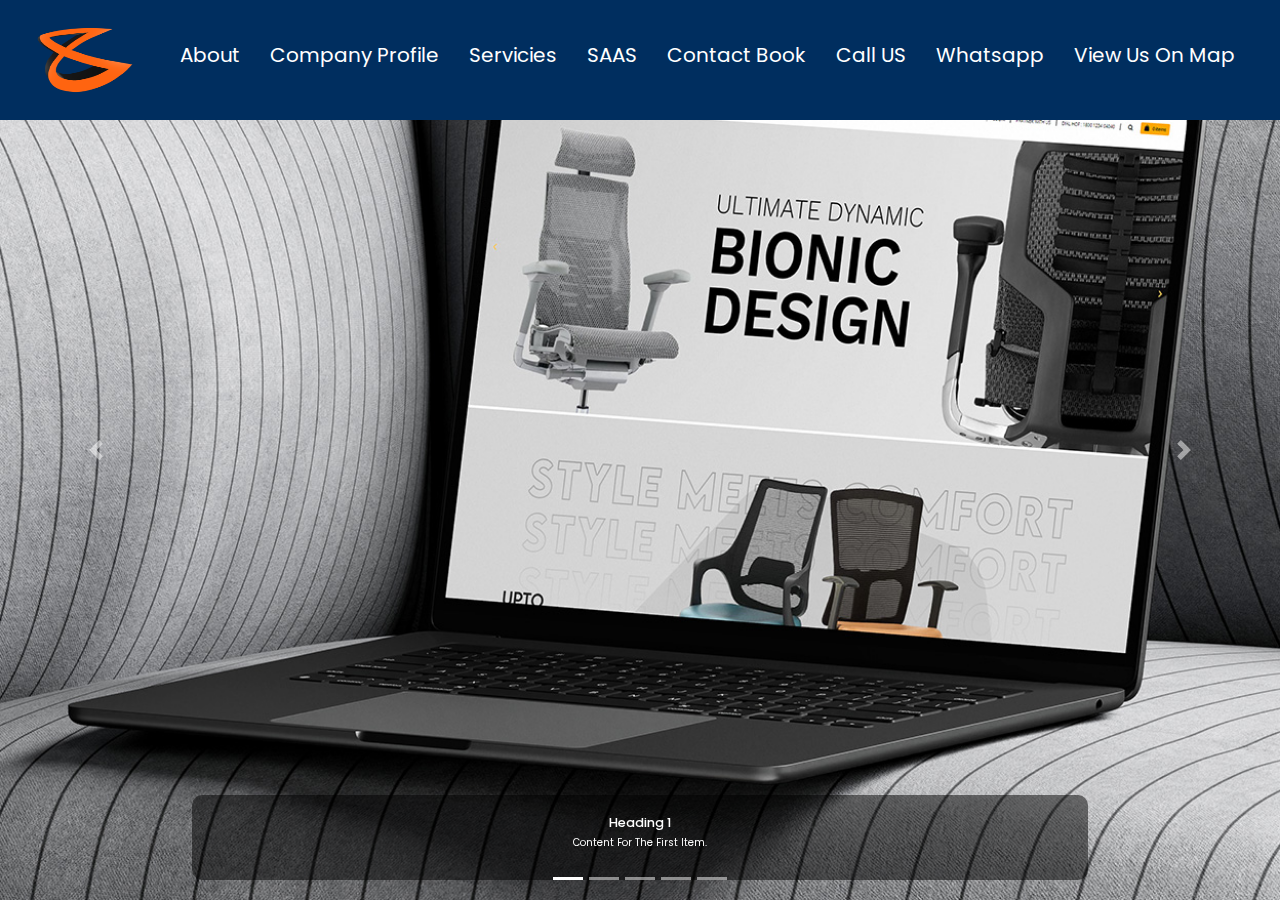
<file: projects.html>
<!DOCTYPE html>
<html lang="en">
  <head>
    <meta charset="UTF-8" />
    <meta name="viewport" content="width=device-width, initial-scale=1.0" />
    <title>Nice Looking Carousel</title>
    <link
      href="https://stackpath.bootstrapcdn.com/bootstrap/4.5.2/css/bootstrap.min.css"
      rel="stylesheet"
    />
    <link rel="stylesheet" href="css/style.css">
    <style>
      .carousel-item {
        height: auto;
      }

      .carousel-item img {
        object-fit: cover;
        height: 100vh;
        width: auto;
      }

      .carousel-caption {
        background: rgba(0, 0, 0, 0.5);
        padding: 20px;
        border-radius: 10px;
      }
    </style>
  </head>
  <body>
    <header class="header">
      <a href="#" class="logo"
        ><img src="new images/compubrain-monogram-3D.png" alt=""
      /></a>
      <div class="fas fa-bars"></div>
      <nav class="navbar">
        <ul>
          <li><a href="#home">About</a></li>
          <li><a href="#about">Company Profile</a></li>
          <li><a href="#service">Servicies</a></li>
          <li><a href="#portfolio">SAAS</a></li>
          <li><a href="#team">Contact Book</a></li>
          <li><a href="careers.html">Call US</a></li>
          <li><a href="#contact">Whatsapp</a></li>
          <li><a href="#faq">View us on map</a></li>
        </ul>
      </nav>
    </header>
    <div
      id="carouselExampleIndicators"
      class="carousel slide"
      data-ride="carousel"
    >
      <ol class="carousel-indicators">
        <li
          data-target="#carouselExampleIndicators"
          data-slide-to="0"
          class="active"
        ></li>
        <li data-target="#carouselExampleIndicators" data-slide-to="1"></li>
        <li data-target="#carouselExampleIndicators" data-slide-to="2"></li>
        <li data-target="#carouselExampleIndicators" data-slide-to="3"></li>
        <li data-target="#carouselExampleIndicators" data-slide-to="4"></li>
      </ol>
      <div class="carousel-inner">
        <div class="carousel-item active">
          <img
            src="new images/e-commerce.jpg"
            class="d-block w-100"
            alt=""
          />
          <div class="carousel-caption d-none d-md-block">
            <h5>Heading 1</h5>
            <p>Content for the first item.</p>
          </div>
        </div>
        <div class="carousel-item">
          <img
            src="new images/gujrat-police.jpg"
            class="d-block w-100"
            alt=""
          />
          <div class="carousel-caption d-none d-md-block">
            <h5>Heading 2</h5>
            <p>Content for the second item.</p>
          </div>
        </div>
        <div class="carousel-item">
          <img
            src="new images/kbg.jpg"
            class="d-block w-100"
            alt=""
          />
          <div class="carousel-caption d-none d-md-block">
            <h5>Heading 3</h5>
            <p>Content for the third item.</p>
          </div>
        </div>
        <div class="carousel-item">
          <img
            src="new images/web-development.jpg"
            class="d-block w-100"
            alt=""
          />
          <div class="carousel-caption d-none d-md-block">
            <h5>Heading 4</h5>
            <p>Content for the third item.</p>
          </div>
        </div>
        <div class="carousel-item">
          <img
            src="new images/zydus-img-mob-fotor-bg-remover-2024071810222.png"
            class="d-block w-100"
            alt=""
          />
          <div class="carousel-caption d-none d-md-block">
            <h5>Heading 5</h5>
            <p>Content for the third item.</p>
          </div>
        </div>
      </div>
      <a
        class="carousel-control-prev"
        href="#carouselExampleIndicators"
        role="button"
        data-slide="prev"
      >
        <span class="carousel-control-prev-icon" aria-hidden="true"></span>
        <span class="sr-only">Previous</span>
      </a>
      <a
        class="carousel-control-next"
        href="#carouselExampleIndicators"
        role="button"
        data-slide="next"
      >
        <span class="carousel-control-next-icon" aria-hidden="true"></span>
        <span class="sr-only">Next</span>
      </a>
    </div>

    <script src="https://code.jquery.com/jquery-3.5.1.slim.min.js"></script>
    <script src="https://cdn.jsdelivr.net/npm/@popperjs/core@2.5.4/dist/umd/popper.min.js"></script>
    <script src="https://stackpath.bootstrapcdn.com/bootstrap/4.5.2/js/bootstrap.min.js"></script>
  </body>
</html>
</file>
<file: css/style.css>
@import url('https://fonts.googleapis.com/css2?family=Poppins:ital,wght@0,200;0,300;0,400;0,500;1,100;1,300;1,400;1,500&display=swap');

*{
    font-family: 'Poppins', sans-serif;
    margin: 0;
    padding: 0;
    box-sizing: border-box;
    text-transform: capitalize;
    transition: all .2s linear;
    text-decoration: none;
}

html{
    font-size: 62.5%;
}

body{
    overflow-x: hidden;
}

.heading, .clients .section-header h2, .section-head h1, .testimonials .section-header h2, .section-head-1 h4{
    margin: 2rem;
    padding-top: 6rem;
    display: inline-block;
    font-size: 3.5rem;
    color: #002e5f;
    position: relative;
    letter-spacing: .2rem;
}

.heading::before, .heading::after, .clients .section-header h2::before, .clients .section-header h2::after, .section-head h1::before, .section-head h1::after, .testimonials .section-header h2::before, .testimonials .section-header h2::after, .section-head-1 h4::before, .section-head-1 h4::after{
    content: '';
    position: absolute;
    height: 2.5rem;
    width: 2.5rem;
    border-top: .4rem solid #002e5f;
    border-left: .4rem solid #002e5f;
}

.faq .heading::before, .faq .heading::after{
    border-top: .4rem solid #00bfff;
    border-left: .4rem solid #00bfff;
}

.heading::before, .clients .section-header h2::before, .section-head h1::before, .testimonials .section-header h2::before, .section-head-1 h4::before{
    top: 5.8rem;
    left: -2rem;
}

.heading::after, .clients .section-header h2::after, .section-head h1::after, .testimonials .section-header h2::after, .section-head-1 h4::after{
    bottom: -.5rem;
    right: -2rem;
    transform: rotate(180deg);
}

.row .btn{
    outline: none;
    border: none;
    border-radius: 5rem;
    background: white;
    border-style: groove;
    border-color: #002e5f;
    font-size: 1.5rem;
    cursor: pointer;
    height: 3.5rem;
    width: 15rem;
    box-shadow: 0 .2rem .5rem rgba(0,0,0,.3);
}

.communicate .btn{
    outline: none;
    border: none;
    border-radius: 5rem;
    background: white;
    border-style: groove;
    border-color: #002e5f;
    font-size: 1.5rem;
    cursor: pointer;
    height: 3.5rem;
    width: 15rem;
    box-shadow: 0 .2rem .5rem rgba(0,0,0,.3);
}

.row .btn:hover{
    letter-spacing: .1rem;
    opacity: .9;
    color: white;
    background: #002e5f;
}

.communicate .btn:hover{
    letter-spacing: .1rem;
    opacity: .9;
    color: white;
    background: #00bfff;
}

.header{
    display: flex;
    align-items: center;
    justify-content: space-between;
    width: 100%;
    padding: 1rem 2rem;
    position: fixed;
    top: 0;
    left: 0;
    z-index: 100;
    position: fixed;
    background-color: rgb(0, 46, 95);
}

.header .logo img{
    width: 130%;
    height: 10rem;
    top: 0;
    left: 0;
}

.header .navbar ul{
    list-style-type: none;
    display: flex;
    align-items: center;
    justify-content: space-around;
}

.header .navbar ul li{
    margin: 0 1.5rem;
}

.header .navbar ul li a{
    font-size: 2rem;
    color: #fff;
}

.header .navbar ul li a:hover{
    color: #00bfff;
    text-decoration: underline;
}

.header .logo i{
    padding: 0.5rem;
    height: 10px;
    width: 10px;
}

.header .fa-bars{
    color: #fff;
    cursor: pointer;
    font-size: 3rem;
    display: none;
}

.home{
    min-height: 100vh;
    width: 100vw;
    background-image: url(../images/img1.jpg);
    background-size: cover;
    display: flex;
    align-items: center;
    justify-content: center;
    flex-flow: column;
    text-align: center;
    padding: 0 1rem;
    position: relative;
    overflow: hidden !important;
}

.home h1{
    color: #fff;
    font-size: 5.5rem;
}

.home h2{
    color: #fff;
    font-size: 3rem;
}

.home h3{
    color: #fff;
    font-size: 2rem;
}

.home .wave{
    position: absolute;
    bottom: -.5rem;
    left: 0;
    height: 11rem;
    width: 100%;
    background: url(../images/wave.png);
    background-size: 100rem 11rem;
    animation: waves 8s linear infinite;
    background-repeat: repeat-x;
}

.home .wave2{
    animation-direction: reverse;
    animation-duration: 6s;
    opacity: .3;
}

.home .wave3{
    animation-duration: 4s;
    opacity: .5;
}

@keyframes waves{
    0%{
        background-position-x: 0;
    }
    100%{
        background-position-x: 100rem;
    }
}

.about{
    min-height: 55vh;
    width: 100vw;
    top: -3rem;
    text-align: center;
    position: relative;
    overflow: hidden;
    line-height: 10rem;
}

.about .row{
    line-height: 4rem;
    display: flex;
    align-items: center;
    justify-content: space-around;
    padding: 0 4rem;
}

.about .row .content{
    text-align: center;
}

.about .row .content h3{
    font-size: 3rem;
    color: black;
}

.about .row .content p{
    font-size: 2rem;
    color: #333;
    padding: 1rem 0;
}
    
.pt-5 .container .row .section-head p{
    font-size: 2rem;
    color: #333;
    padding: 1rem 0;
}
  .section-head{
    margin-bottom: 60px;
    text-align: center;
    margin-top: -8rem;
  }
  .section-head p{
    font-size: 20px;
    line-height: 28px;
    text-align: center;
  }
  .item{
    background:#fff;
    text-align: center;
    padding:30px 25px;
    box-shadow: 0 0 25px rgba(0,0,0,0.07);
    border-radius: 20px;
    margin-bottom: 30px;
    margin-top: -2rem;
    border:5px solid rgba(0,0,0,0.07);
    -webkit-transition:all 0.5s ease 0s;
    transition:all 0.5s ease 0s;
  }
  .item:hover{
    background:#c8d8e4;
    box-shadow: 0 8px 20px 0 rgba(0,0,0,0.2);
    -webkit-transition:all 0.5s ease 0s;
    transition:all 0.5s ease 0s;
  }
  .item:hover .item,
  .item:hover span.icon{
    background:#fff;
    border-radius: 10px;
    -webkit-transition:all 0.5s ease 0s;
    transition:all 0.5s ease 0s;
  }
  .item h6{
      font-size: 2rem;
  }
  .item:hover h6,
  .item:hover p{
    color:#2b6777;
    -webkit-transition:all 0.5s ease 0s;
    transition:all 0.5s ease 0s;
  }
  .item .icon{
    font-size:40px;
    margin-bottom: 25px;
    color:yellow;
    width:90px;
    height:90px;
    line-height: 96px;
    border-radius: 50px;
  }
  .item .feature_box_col_one{
    background:rgba(247,198,5,0.2);
    color:#52ab98;
  }
  .item .feature_box_col_two{
    background: rgba(255, 77, 28, 0.15);
    color:#52ab98;
  }
  .item .feature_box_col_three{
    background:rgba(0,147,38,0.15);
    color:#52ab98;
  }
  .item .feature_box_col_four{
    background:rgba(0,108,255,0.15);
    color:#52ab98;
  }
  .item .feature_box_col_five{
    background:rgba(146,39,255,0.15);
    color:#52ab98;
  }
  .item .feature_box_col_six{
    background:rgba(23,39,246,0.15);
    color:#52ab98;
  }
  .item p{
    font-size: 15px;
    line-height: 26px;
  }
  .item h6{
    margin-bottom: 20px;
    color:#2f2f2f;
  }   

.counters{
    background-image: url(../images/img2.jpg);
    background-size: cover;
    background-attachment: fixed;
    background-repeat: no-repeat;
    color: #fff;
    padding: 40px 20px;
    min-height: 55vh;
    width: 100vw;
    top: -3rem;
    text-align: center;
    position: relative;
    overflow: hidden;
    line-height: 10rem;
    color: #fff;
}

.counters .heading{
    color: #fff;
}

.counters .row{
    line-height: 4rem;
    display: flex;
    align-items: center;
    justify-content: space-around;
    padding: 0 4rem;
}

.counters .row .content{
    text-align: center;
}

.counters .row .content h3{
    font-size: 3rem;
    color: rgb(255, 255, 255);
}

.counters .row .content p{
    font-size: 2rem;
    color: #fff;
    padding: 1rem 0;
}

.counters .container1 .container {
    color: black;
    font-family: "Varela Round",Arial,"Helvetica Neue",Helvetica,sans-serif;
}

@media (max-width: 700px) {
	.counters .container {
		grid-template-columns: repeat(2, 1fr);
	}

	.counters .container > div:nth-of-type(1),
	.counters .container > div:nth-of-type(2) {
		border-bottom: 1px lightskyblue solid;
		padding-bottom: 20px;
	}
}

.section-head-1{
    margin-bottom: 60px;
    background-size: 200%;
    background-position: left;

  }
  .section-head-1 p{
    color:#333;
    font-size: 20px;
    line-height: 28px;
    text-align: center;
  }
  .item{
    background:#fff;
    text-align: center;
    padding:30px 25px;
    box-shadow: 0 0 25px rgba(0,0,0,0.07);
    border-radius: 20px;
    margin-bottom: 30px;
    border: 1px solid rgba(0,0,0,0.07);
    -webkit-transition:all 0.7s ease 0s;
    transition:all 0.7 ease 0s;
    
  }
  .item:hover{
    background-image: linear-gradient(to bottom right, #66ffcc 0%, #ffccff 100%);
    background-position: right;
    transition: background-position 3s;
    box-shadow: 0 1px 1px 0 rgba(0,0,0,0.2);
    -webkit-transition:all 0.5s ease 0s;
    transition:all 0.7s ease 0s;
  }
  .item:hover .item,
  .item:hover span.icon{
    background:#fff;
    border-radius: 10px;
    -webkit-transition:all 0.5s ease 0s;
    transition:all 0.5s ease 0s;
  }
  .item:hover h6,
  .item:hover p{
    color:#2b6777;
    -webkit-transition:all 0.5s ease 0s;
    transition:all 0.5s ease 0s;
  }
  .item .icon{
    font-size:40px;
    margin-bottom: 25px;
    color:yellow;
    width:90px;
    height:90px;
    line-height: 96px;
    border-radius: 50px;
  }
  .item .feature_box_col_one{
    background:rgba(247,198,5,0.2);
    color:#52ab98;
  }
  .item .feature_box_col_two{
    background: rgba(255, 77, 28, 0.15);
    color:#52ab98;
    
  }
  .item .feature_box_col_three{
    background:rgba(0,147,38,0.15);
    color:#52ab98;
  }
  .item .feature_box_col_four{
    background:rgba(0,108,255,0.15);
    color:#52ab98;
    
  }
  .item .feature_box_col_five{
    background:rgba(146,39,255,0.15);
    color:#52ab98;
  }
  .item .feature_box_col_six{
    background:rgba(23,39,246,0.15);
    color:#52ab98;
  }
  .item p{
    font-size: 15px;
    font-family: "Varela Round",Arial,"Helvetica Neue",Helvetica,sans-serif;
    line-height: 26px;
  }
  .item h6{
    margin-bottom: 20px;
    font-family: "Varela Round",Arial,"Helvetica Neue",Helvetica,sans-serif;
    color:#2f2f2f;
  }

.communicate{
    text-align: center;
    align-items: center;
    background-image: url(../images/img3.jpg);
    background-repeat: no-repeat;
    background-size: cover;
    background-attachment: fixed;
    color: #fff;
    min-height: 35vh;
    padding: 40px 20px;
}  

.communicate h3{
    margin-top: 3rem;
    font-size: 3rem;
}

.communicate p{
    font-size: 2rem;
}

.testimonials {
    position: relative;
    padding: 90px 0 60px 0;
    background: #f2f2f2;
}

.testimonials .testimonial-item {
    position: relative;
    margin: 0 15px 30px 15px;
    background: #ffffff;
}

.testimonials .testimonial-img {
    position: relative;
    background: #000000;
    overflow: hidden;
}

.testimonials .testimonial-text {
    position: relative;
    width: 100%;
    padding: 30px 15px;
    text-align: center;
    background: #ffffff;
}

.testimonials .testimonial-text h3 {
    font-size: 18px;
    font-weight: 700;
    margin-bottom: 10px;
}

.testimonials .testimonial-text h4 {
    font-size: 12px;
    font-weight: 300;
    text-transform: uppercase;
}

.testimonials .testimonial-text p {
    margin: 0;
    font-size: 16px;
    font-weight: 300;
}

.testimonials .owl-nav,
.testimonials .owl-dots {
    margin-top: 5px;
    text-align: center;
}

.testimonials .owl-dot {
    display: inline-block;
    margin: 0 5px;
    width: 12px;
    height: 12px;
    border-radius: 50%;
    background-color: #dddddd;
}

.testimonials .owl-dot.active {
    background-color: #4F84C4;
}

@media (max-width: 575px) {
    .testimonials .testimonial-text {
        padding: 25px;
    }
}

.clients {
    position: relative;
    padding: 90px 0;
    text-align: center;
    margin-top: -10rem;
    margin-bottom: -10rem;
}

.clients .section-header p {
    padding-bottom: 10px;
    margin-top: 2.5rem;
    text-align: center;
    font-size: 2rem;
    color: #333;
    padding: 1rem 0;
}

.clients img {
    max-width: 100%;
    opacity: 1;
    transition: 0.3s;
    padding: 15px 0;
}

.clients img:hover {
    opacity: .5;
}

.clients .owl-nav,
.clients .owl-dots {
    margin-top: 5px;
    text-align: center;
}

.clients .owl-dot {
    display: inline-block;
    margin: 0 5px;
    width: 12px;
    height: 12px;
    border-radius: 50%;
    background-color: #ddd;
}

.clients .owl-dot.active {
    background-color: #4F84C4;
}    

.team{
    min-width: 100vw;
    min-height: 95vh;
    text-align: center;
    background-color: #222;
}

.team .heading{
    color: #00bfff;
}

.team .heading::before, .team .heading::after{
    border-color: #00bfff;
}

.team .row{
    display: inline-block;
    flex-direction: row;
    align-items: center;
    justify-content: center;
}

.team .row .card{
    height: 35rem;
    width: 25rem;
    background-color: #fff;
    text-align: center;
    margin: 5rem 5rem;
    position: relative;
    overflow: hidden;
    -webkit-box-reflect: below 5px linear-gradient(transparent 70%, #0004);
    transition: 0.5s;
}

.team .row .card:hover{
    transform: translateY(-10px);
    cursor: pointer;
}


.team .row .card .image{
    margin: 1rem 0;
    padding-top: 4rem;
}

.team .row .card .image img{
    height: 13rem;
    width: 13rem;
    border-radius: 50%;
    border: .5rem solid #fff;
    box-shadow: 0 0 .5rem rgba(0,0,0,.3);
    object-fit: cover;
}

.team .row .card .info h3{
    font-size: 2rem;
    color: #333;
}

.team .row .card .info span{
    font-size: 1.8rem;
    color: #00bfff;
}

.team .row .card .info .icons a{
    margin-top: 4rem;
    padding-top: 0 1rem;
    font-size: 2rem;
    color: #333;
    align-items: center;
    justify-content: center;
    padding: 1rem;
}

.team .row .card .info .icons .fa-facebook-f:hover, .footer .icons .fa-facebook-f:hover{
    color: #4267B2;
    text-decoration: none;
}

.team .row .card .info .icons .fa-twitter:hover, .footer .icons .fa-twitter:hover{
    color: #1DA1F2;
    text-decoration: none;
}

.team .row .card .info .icons .fa-instagram:hover, .footer .icons .fa-instagram:hover{
    color: #C13584;
    text-decoration: none;
}

.team .row .card .info .icons .fa-linkedin:hover, .footer .icons .fa-linkedin:hover{
    color: #2867B2;
    text-decoration: none;
}

.team .row .card::before, .team .row .card::after{
    content: '';
    position: absolute;
    border-radius: 50%;
    height: 13.5rem;
    width: 13.5rem;
    z-index: -1;
}

.team .row .card::before{
    background: #00bfff;
    top: -3rem;
    right: -4rem;
}

.team .row .card::after{
    background: #ccc;
    bottom: -3rem;
    left: -4rem;
}

.contact{
    text-align: center;
    align-items: center;
}

.contact .heading{
    margin-bottom: 5rem;
}

.last-heading {
    color: white;
    border: #fff;
}

.contact-in
		{
            background-image: url(../images/img2.jpg);
			width: 80%;
			height: auto;
			margin: auto auto 5rem auto;
			padding: 10px;
			border-radius: 10px;
			box-shadow: 0px 0px 10px 0px #666;
            display: flex;
		}
		.contact-form
		{
            justify-content: center;
			width: 100%;
			height: auto;
			text-align: center;
		}

		.contact-form-txt
		{
            margin-left: 2rem;
			width: 95%;
			height: 40px;
			color: #000;
			border: 1px solid #bcbcbc;
			border-radius: 50px;
			outline: none;
			margin-bottom: 20px;
			padding: 15px;
		}
        .contact-form-email
		{
            margin-left: 2rem;
			width: 95%;
			height: 40px;
			color: #000;
			border: 1px solid #bcbcbc;
			border-radius: 50px;
			outline: none;
			margin-bottom: 20px;
			padding: 15px;
		}
		.contact-form-txt::placeholder
		{
			color: #aaa;
            font-size: 1.5rem;
		}
        .contact-form-email::placeholder
		{
			color: #aaa;
            font-size: 1.5rem;
		}
		.contact-form-txtarea
		{
            margin-left: 2rem;
			width: 95%;
			height: 130px;
			color: #000;
			border: 1px solid #bcbcbc;
			border-radius: 10px;
			outline: none;
			margin-bottom: 20px;
			padding: 15px;
			font-family: 'Poppins', sans-serif;
		}
		.contact-form-txtarea::placeholder
		{
			color: #aaa;
            font-size: 1.5rem;
		}

		.contact-form-btn
		{
            margin-left: 2rem;
            outline: none;
            border: none;
            border-radius: 5rem;
            background: white;
            border-style: groove;
            border-color: #002e5f;
            font-size: 1.5rem;
            cursor: pointer;
            height: 3.5rem;
            width: 15rem;
            box-shadow: 0 .2rem .5rem rgba(0,0,0,.3);
		}
        .contact-form-btn:hover{
            letter-spacing: .1rem;
            opacity: .9;
            color: white;
            background: #002e5f;
        }
		.contact-form-phone
		{
            margin-left: 2rem;
			width: 95%;
			height: 40px;
			color: #000;
			border: 1px solid #bcbcbc;
			border-radius: 50px;
			outline: none;
			margin-bottom: 20px;
			padding: 15px;
		}

        .contact-in-in {
            background-image: url();
        }

		.contact-form-phone::placeholder{
			color: #aaa;
            font-size: 1.5rem;
		}

        .footer {
            position: relative;
            padding: 0 0 30px 0;
            background: #333;
        }
        
        .footer .footer-top {
            background: #002e5f;
            padding: 60px 0 30px 0;
        }
        
        .footer .footer-top .footer-info,
        .footer .footer-top .footer-links,
        .footer .footer-top .footer-contact,
        .footer .footer-top .footer-newsletter {
            margin-bottom: 30px;
        }
        
        .footer .footer-top .social-links a {
            font-size: 18px;
            display: inline-block;
            background: #ffffff;
            color: #00bfff;
            line-height: 1;
            padding: 9px 0;
            margin-right: 4px;
            text-align: center;
            width: 36px;
            height: 36px;
            transition: 0.3s;
        }
        
        .footer .footer-top .social-links a:hover {
            background: #00bfff;
            color: #ffffff;
        }
        
        .footer .footer-top h4 {
            font-size: 16px;
            font-weight: 700;
            color: #ffffff;
            text-transform: uppercase;
            position: relative;
            padding-bottom: 12px;
            margin-bottom: 20px;
            letter-spacing: 1px;
        }
        
        .footer .footer-top h4::before {
            content: '';
            position: absolute;
            left: 0;
            bottom: 0;
            height: 0;
            width: 50px;
            border-bottom: 2px solid #ffffff;
        }
        
        .footer .footer-top .footer-links ul {
            list-style: none;
            padding: 0;
            margin: 0;
        }
        
        .footer .footer-top .footer-links ul i {
            padding-right: 8px;
            color: #ffffff;
            font-size: 16px;
        }
        
        .footer .footer-top .footer-links ul li {
            border-bottom: 1px solid #ffffff;
            padding: 7px 0;
        }
        
        .footer .footer-top .footer-links ul li:first-child {
            padding-top: 0;
        }
        
        .footer .footer-top .footer-links ul a {
            font-size: 14px;
            color: #ffffff;
        }
        
        .footer .footer-top .footer-links ul a:hover {
            color: #00bfff;
        }
        
        .footer .footer-top .footer-contact p {
            color: #ffffff;
            line-height: 26px;
        }
        
        .footer .footer-top .footer-newsletter input[type="email"] {
            padding: 6px 8px;
            width: 60%;
            border: 1px solid #ffffff;
            background: transparent;
            color: #ffffff;
        }
        
        .footer .footer-top .footer-newsletter input[type="submit"] {
            border: 0;
            width: 40%;
            padding: 6px 0;
            text-align: center;
            color: black;
            border: 1px solid #ffffff;
            background: #ffffff;
            transition: 0.3s;
            cursor: pointer;
        }
        
        .footer .footer-top .footer-newsletter input[type="submit"]:hover {
            color: #ffffff;
            background: #00bfff;
            border: 1px solid #00bfff;
            letter-spacing: .2rem;
        }
        
        .footer .footer-top .footer-newsletter p {
            color: #ffffff;
            font-size: 14px;
        }
        
        .footer .credit,
        .footer .copyright {
            text-align: center;
            padding-top: 30px;
        }
        
        @media (min-width: 768px) {
            .footer .credit {
                text-align: right;
            }
            
            .footer .copyright {
                text-align: left;
            }
        }

        .back-to-top {
            position: fixed;
            display: none;
            background-color: #00bfff;
            color: #ffffff;
            width: 45px;
            height: 45px;
            text-align: center;
            line-height: 1;
            font-size: 44px;
            right: 15px;
            bottom: 15px;
            transition: background 0.3s;
            z-index: 9;
        }
        
        .back-to-top i {
            color: #ffffff;
        }

        .back-to-top i:hover {
            color: black;
        }

        .faq{
            min-height: 70vh;
            width: 100vw;
            text-align: center;
            padding: 0 2rem;
            background: url(../images/faq.jpg);
            background-repeat: no-repeat;
            background-size: cover;
        }
        
        .faq .row{
            display: flex;
            align-items: center;
            justify-content: center;
            padding: 0 2rem;
        }
        
        .faq .row .accordion-container{
            width: 50%;
            text-align: left;
        }

        .faq .row .accordion{
            margin-left: 1rem;
            margin-right: 2rem;
        }
        
        .faq .row .accordion-container .accordion .accordion-header{
            background-color: #00bfff;
            margin: 1rem 0;
            box-shadow: .1rem .1rem .3rem rgba(0,0,0,.3);
            cursor: pointer;
            margin-left: 1rem;
            margin-right: 2rem;
        }
        
        .faq .row .accordion-container .accordion .accordion-header span{
            display: inline-block;
            text-align: center;
            height: 4rem;
            width: 5rem;
            line-height: 4rem;
            font-size: 2rem;
            background: #333;
            color: #fff;
            clip-path: polygon(0% 0%,75% 0%,100% 50%,75% 100%,0% 100%); 
        }
        
        .faq .row .accordion-container .accordion .accordion-header h3{
            display: inline;
            color: #333;
            font-weight: 400;
            padding-left: .5rem;
            font-size: 1.5rem;
        }
        
        .faq .row .accordion-container .accordion .accordion-body{
            padding: 1rem;
            color: #444;
            box-shadow: .1rem .1rem .3rem rgba(0,0,0,.3);
            background-color: #fff;
            font-size: 1.3rem;
            display: none;
            margin-left: 1rem;
            margin-right: 2rem;
        }
        
@media (max-width: 1200px){
    .faq{
        min-height: 70vh;
    }
}        

@media (max-width: 1000px){
    html{
        font-size: 50%;
    }

    .header .logo img{
        width: 20%;
        height: 3rem;
        top: 0;
        left: 0;
        background-size: cover;
    }

    .header .fa-bars{
        display: block;
        color: 	white;
        margin-right: 1rem;
    }

    .header .fa-bars:hover{
        color: #00bfff;
    }

    .header .navbar{
        position: fixed;
        top: -120%;
        left: 0;
        height: auto;
        width: 100%;
        background-color: white;
        z-index: 1000;
        border-top: .1rem solid rgba(0,0,0,.3);
    }

    .header .navbar ul{
        height: 100%;
        width: 100%;
        flex-flow: column;
    }

    .header .navbar ul li{
        margin: 1rem 0;
    }

    .header .navbar ul li a{
        color: grey;
        font-size: 2.4rem;
    }

    .header .fa-times{
        transform: rotate(90deg);
    }

    .header .nav-toggle{
        top: 5.8rem;
    }

    .home h1{
        color: #fff;
        font-size: 4rem;
    }
    
    .home h2{
        color: #fff;
        font-size: 2rem;
    }

    .about{
        min-height: 38vh;
        width: 100vw;
        margin-top: -3rem;
        margin-bottom: -2rem;
        top: -2rem;
        text-align: center;
        position: relative;
        overflow: hidden;
        line-height: 6rem;
    }
    
    .about .row{
        line-height: 2rem;
        display: flex;
        align-items: center;
        justify-content: space-around;
        padding: 0 4rem;
    }
    
    .about .row .content{
        text-align: center;
    }
    
    .about .row .content h3{
        font-size: 2rem;
        color: var(--color);
    }
    
    .about .row .content p{
        font-size: 1.3rem;
        color: #333;
        padding: 1rem 0;
    } 

    .clients {
        position: relative;
        padding: 90px 0;
        text-align: center;
        margin-top: -15rem;
        margin-bottom: -8rem;
    }

    .clients .section-header p {
        padding-bottom: 10px;
        margin-top: 2.5rem;
        text-align: center;
        font-size: 2rem;
    }

    .team{
        min-height: auto;
    }

    .team .row{
        flex-direction: column;
    }

    .contact{
        text-align: center;
        align-items: center;
    }
    
    .contact .heading{
        margin-bottom: 3rem;
        margin-top: -2rem;
    }

    .contact-in
		{
			width: 80%;
			height: auto;
			margin-top: 10px;
			display: flex;
			flex-wrap: wrap;
			padding: 10px;
			border-radius: 10px;
			background: #fff;
			box-shadow: 0px 0px 10px 0px #666;
		}

		.contact-map
		{
			width: 100%;
			height: auto;
			flex: 50%;
		}
		.contact-map iframe
		{
			width: 100%;
			height: 100%;
		}
		.contact-form
		{
			width: 100%;
			height: auto;
			flex: 50%;
			text-align: left;
            margin-top: 5rem    ;
		}
		.contact-form-txt
		{
			width: 90%;
			height: 20px;
			color: #000;
			border: 1px solid #bcbcbc;
			border-radius: 50px;
			outline: none;
			margin-bottom: 20px;
			padding: 15px;
		}
        .contact-form-email
		{
            margin-left: 2rem;
			width: 90%;
			height: 20px;
			color: #000;
			border: 1px solid #bcbcbc;
			border-radius: 50px;
			outline: none;
			margin-bottom: 20px;
			padding: 15px;
		}
		.contact-form-txt::placeholder
		{
			color: #aaa;
            font-size: 1.5rem;
		}
        .contact-form-email::placeholder
		{
			color: #aaa;
            font-size: 1.5rem;
		}
		.contact-form-txtarea
		{
            margin-left: 2rem;
			width: 90%;
			height: 110px;
			color: #000;
			border: 1px solid #bcbcbc;
			border-radius: 10px;
			outline: none;
			margin-bottom: 20px;
			padding: 15px;
			font-family: 'Poppins', sans-serif;
		}
		.contact-form-txtarea::placeholder
		{
			color: #aaa;
            font-size: 1.5rem;
		}

		.contact-form-btn
		{
            margin-left: 2rem;
            outline: none;
            border: none;
            border-radius: 5rem;
            background: white;
            border-style: groove;
            border-color: #002e5f;
            font-size: 1.5rem;
            cursor: pointer;
            height: 3.5rem;
            width: 12rem;
            box-shadow: 0 .2rem .5rem rgba(0,0,0,.3);
		}

        .contact-form-btn:hover{
            letter-spacing: .1rem;
            opacity: .9;
            color: white;
            background: #002e5f;
        }
        
		.contact-form-phone
		{
            margin-left: 2rem;
			width: 90%;
			height: 20px;
			color: #000;
			border: 1px solid #bcbcbc;
			border-radius: 50px;
			outline: none;
			margin-bottom: 20px;
			padding: 15px;
		}
		.contact-form-phone::placeholder
		{
			color: #aaa;
            font-size: 1.5rem;
		}

        .back-to-top {
            width: 30px;
            height: 30px;
            font-size: 30px;
        }

        .faq{
            padding: 0;
            min-height: 60vh;
        }
    
        .faq .row{
            padding: 0 1.5rem;
            flex-flow: column;
        }
    
        .faq .row .accordion-container{
            width: 100%;
        }
}
</file>
